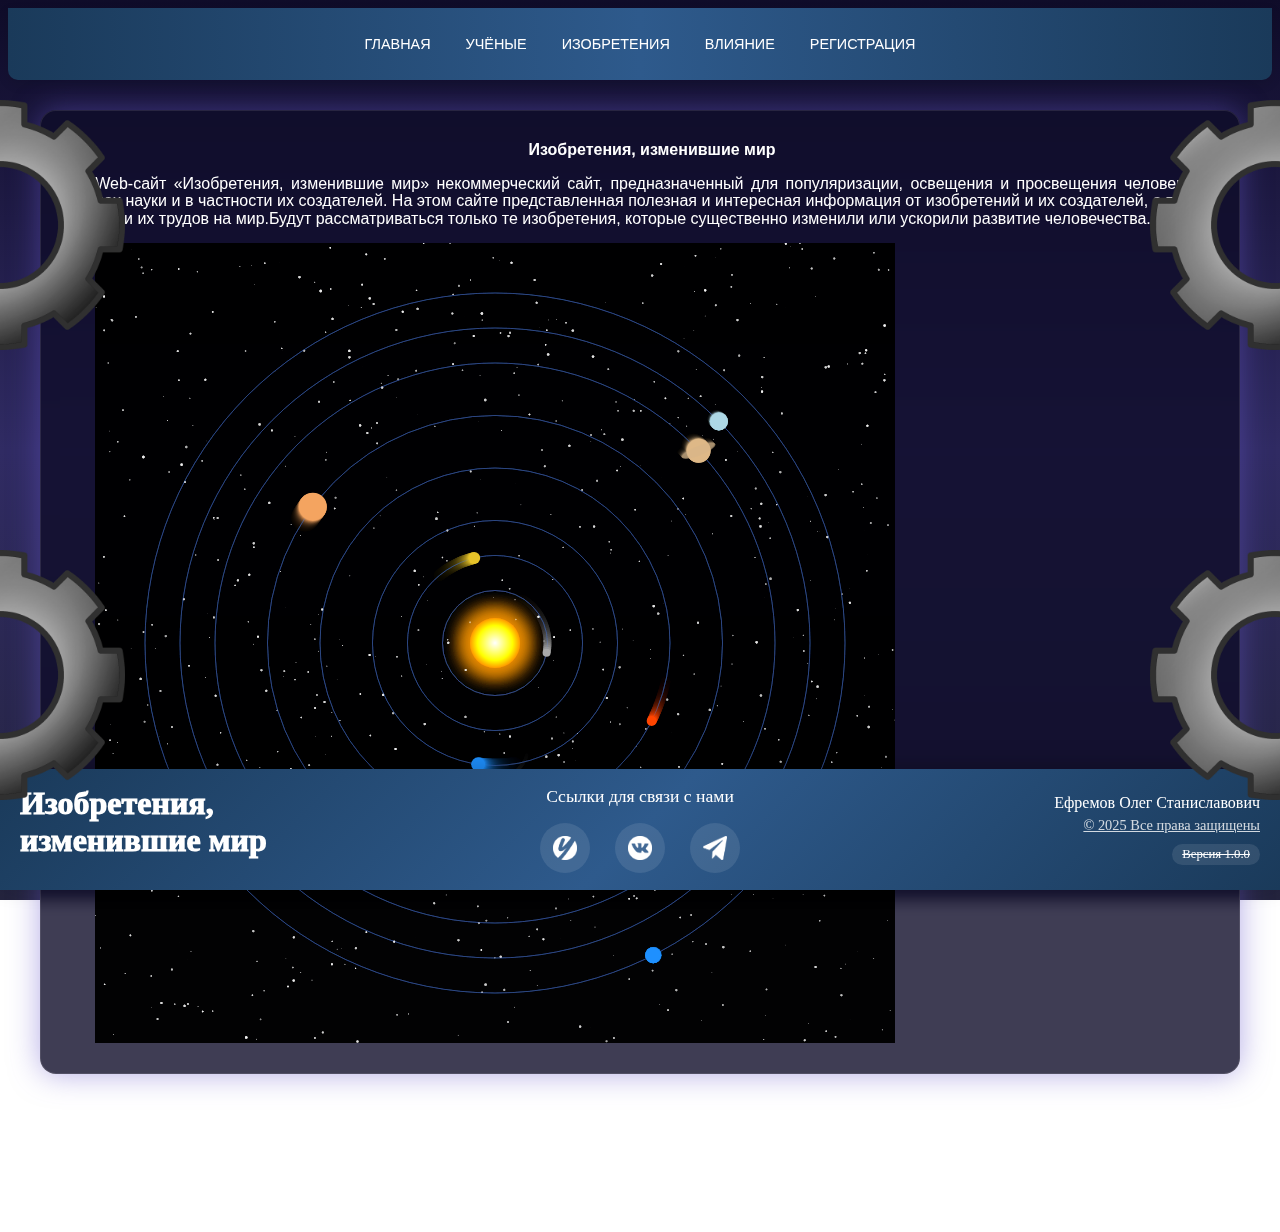
<file: index.html>
<html>
<head>
    <title>Изобретения, изменившие мир</title>
    <header id="styles-site"></header>
</head>
<body>
  <div id="scrollToTop" title="Наверх">↑</div>
  <div class="particles-container" id="particles-js"></div>
    <div class="page-text">
      <div class="card textA">
        <div>
          <div style="text-align: center;"><b>Изобретения, изменившие мир</b></div>
          <p style="text-align: justify;">Web-сайт «Изобретения, изменившие мир» некоммерческий сайт, предназначенный
            для популяризации, освещения и просвещения человека о трудах науки и в частности
            их создателей. На этом сайте представленная полезная и интересная информация от изобретений
            и их создателей, а также влиянии их трудов на мир.Будут рассматриваться только те
            изобретения, которые существенно изменили или ускорили развитие человечества.</p>
          </div>
          <div id="solar-system">
        <canvas id="canvas"></canvas>
    </div>
    </div>
    <script async src="js/styles.js"></script>
    <script src="js/footer_html.js"></script>
    <script src="js/navigation.js"></script>
    <script src="js/scroll.js"></script>
    <script src="js/gears.js"></script>
    <script src="js/sparks.js"></script>
    <script src="js/space-simulation.js"></script>
</body>
</html>
</file>
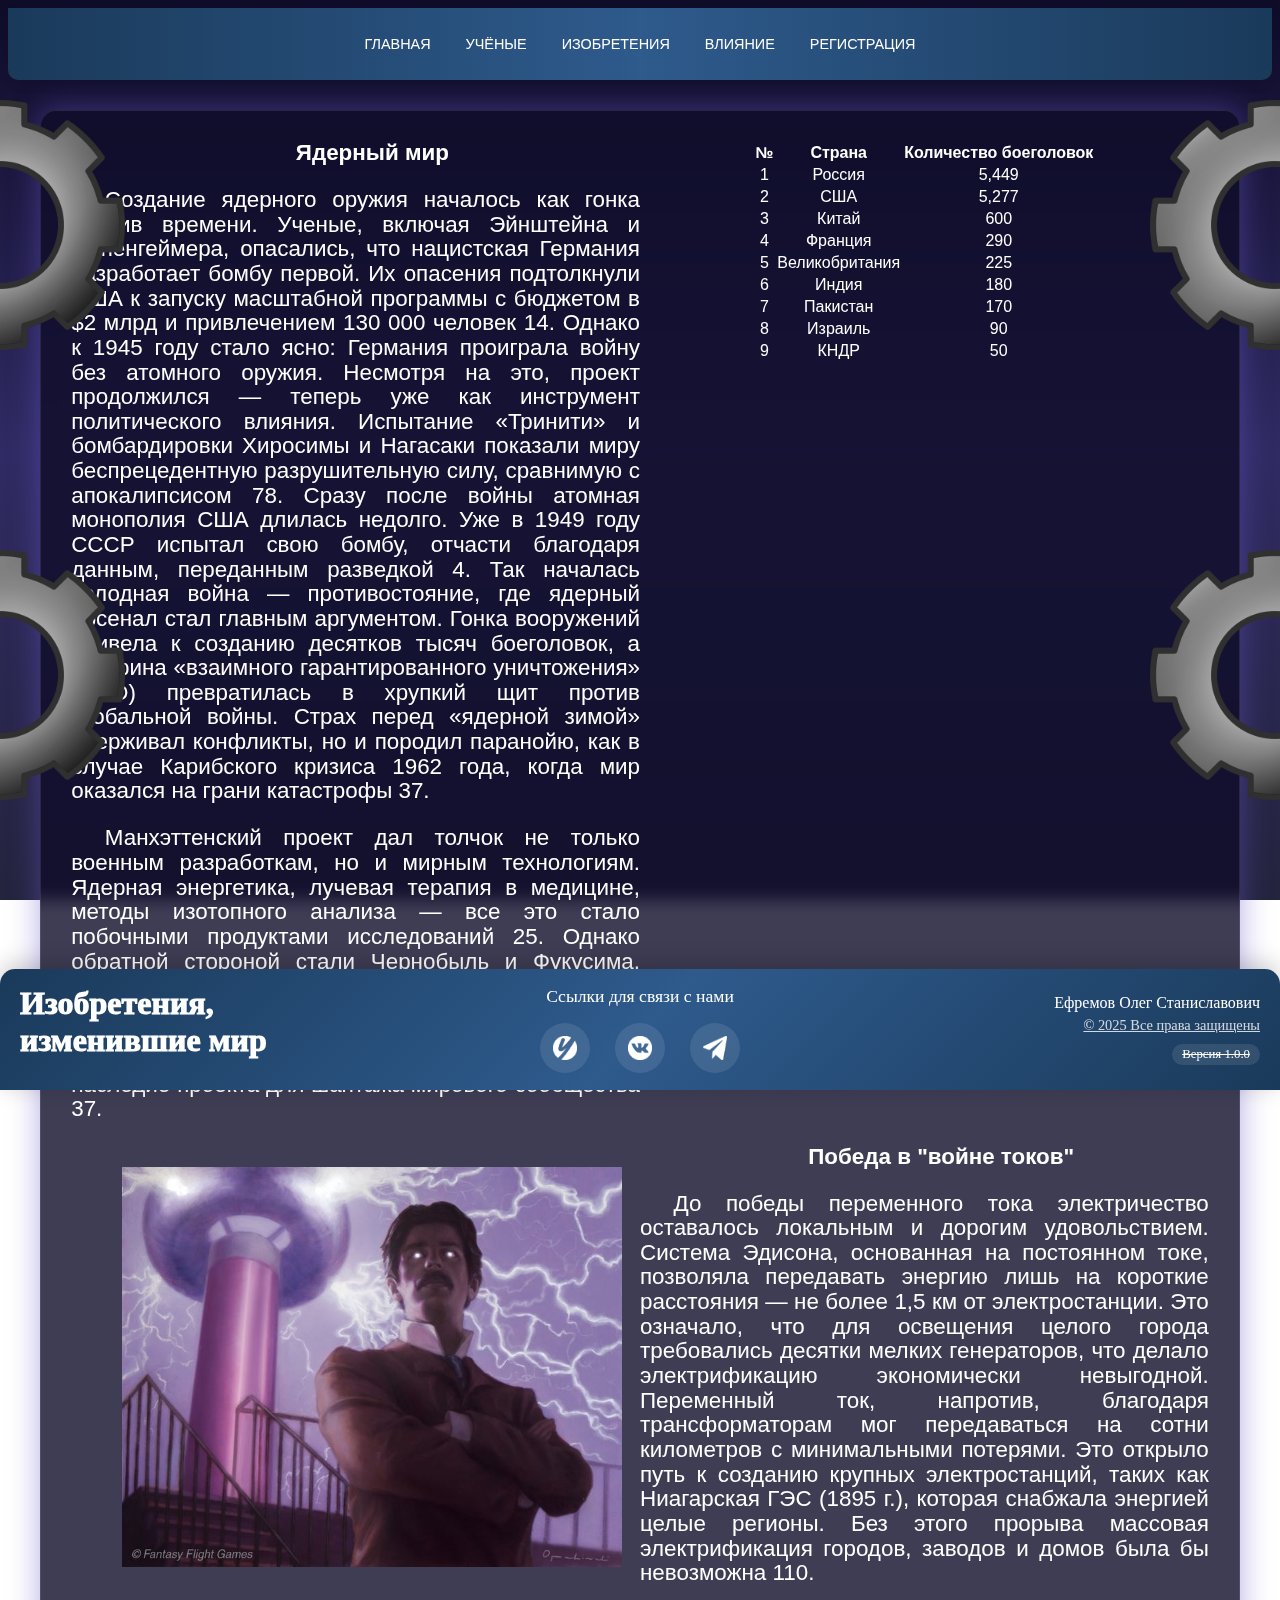
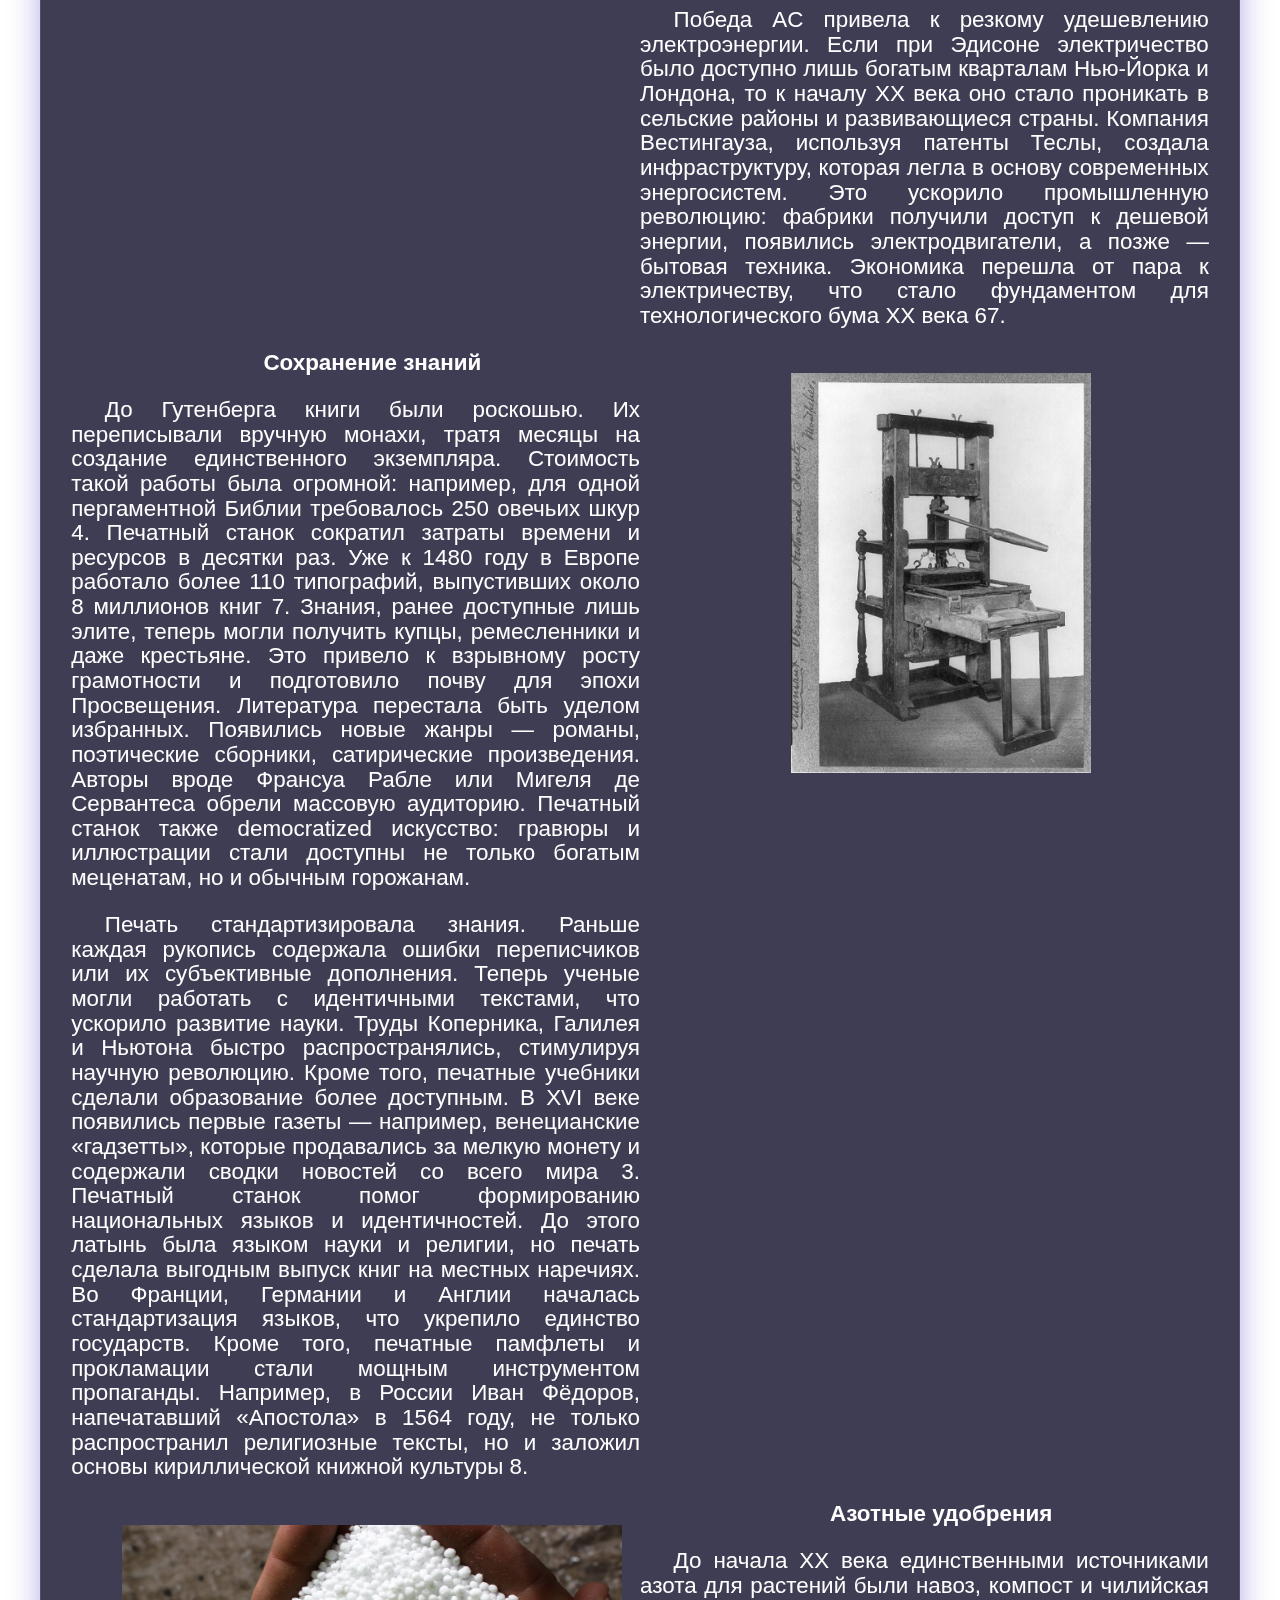
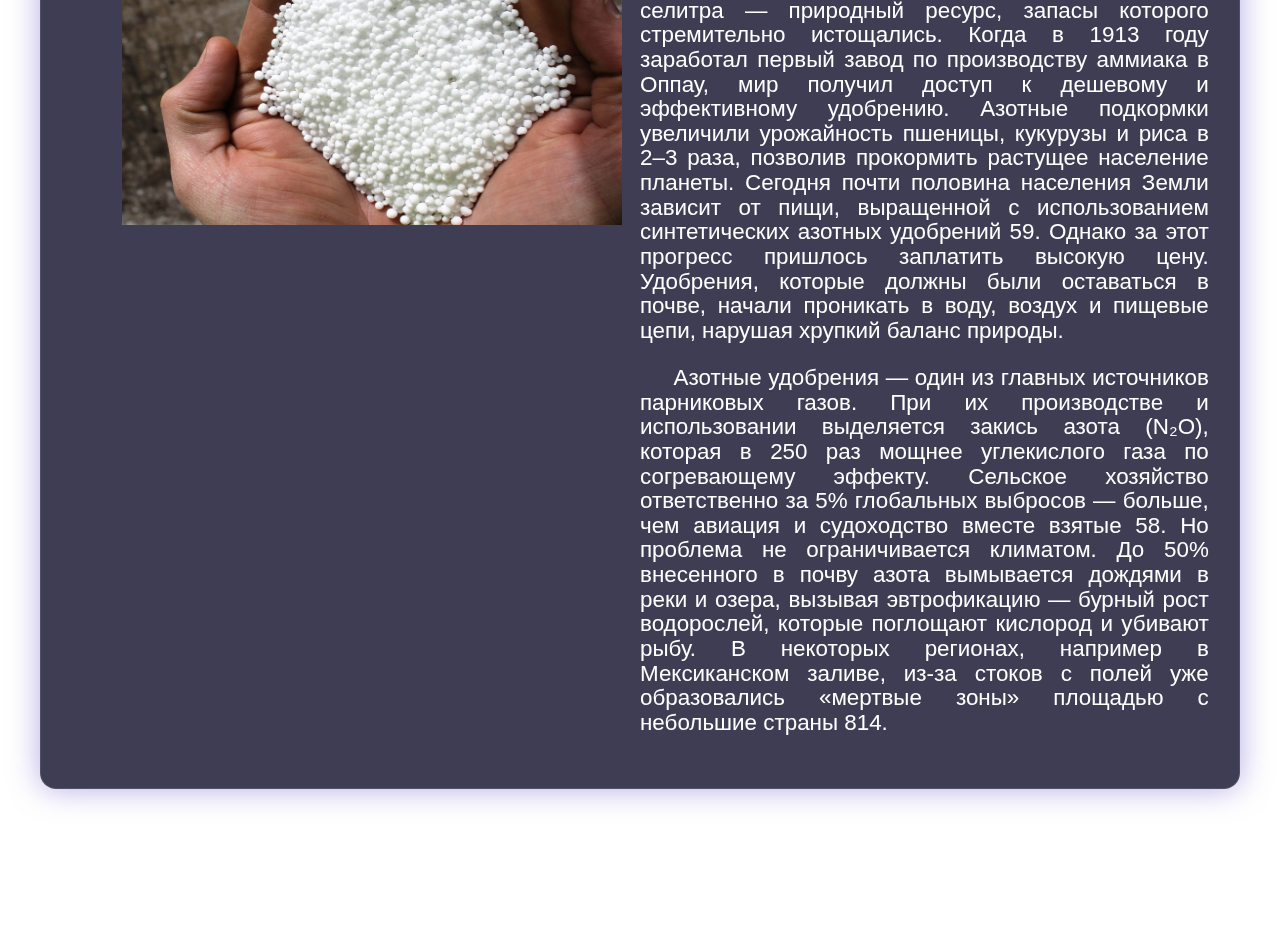
<file: impact.html>
<html>
    <head>
        <title>Влияние</title>
        <header id="styles-site"></header>
    </head>
    <body>
        <div class="particles-container" id="particles-js"></div>
        <div class="page-text">
            <div class="card">
                <div class="grid-2x4 textD">
                    <div>
                        <div style="text-align: center">
                            <a id="nuclear-world"><b>Ядерный мир</b></a>
                        </div>
                        <p align="justify">
                            Создание ядерного оружия началось как гонка против времени. Ученые, включая Эйнштейна и Оппенгеймера, опасались, что
                            нацистская Германия разработает бомбу первой. Их опасения подтолкнули США к запуску масштабной программы с бюджетом в $2 млрд и привлечением
                            130 000 человек 14. Однако к 1945 году стало ясно: Германия проиграла войну без атомного оружия. Несмотря на это, проект продолжился — теперь
                            уже как инструмент политического влияния. Испытание «Тринити» и бомбардировки Хиросимы и Нагасаки показали миру беспрецедентную разрушительную
                            силу, сравнимую с апокалипсисом 78. Сразу после войны атомная монополия США длилась недолго. Уже в 1949 году СССР испытал свою бомбу,
                            отчасти благодаря данным, переданным разведкой 4. Так началась холодная война — противостояние, где ядерный арсенал стал главным аргументом.
                            Гонка вооружений привела к созданию десятков тысяч боеголовок, а доктрина «взаимного гарантированного уничтожения» (MAD) превратилась в хрупкий
                            щит против глобальной войны. Страх перед «ядерной зимой» сдерживал конфликты, но и породил паранойю, как в случае Карибского кризиса 1962 года,
                            когда мир оказался на грани катастрофы 37.
                        </p>
                        <p align="justify">
                            Манхэттенский проект дал толчок не только военным разработкам, но и мирным технологиям. Ядерная энергетика, лучевая терапия в медицине,
                            методы изотопного анализа — все это стало побочными продуктами исследований 25. Однако обратной стороной стали Чернобыль и Фукусима, напомнившие о рисках радиации.
                            Кроме того, распространение ядерных технологий породило новые угрозы: от аварий до терроризма. Даже сегодня страны вроде Северной Кореи используют
                            наследие проекта для шантажа мирового сообщества 37.
                        </p>
                    </div>
                    <div>
                        <table align="center" style="color: white;">
                            <tr align="center">
                                <th>№</th>
                                <th>Страна</th>
                                <th>Количество боеголовок</th>
                            </tr>
                            <tr align="center">
                                <td>1</td>
                                <td>Россия</td>
                                <td>5,449</td>
                            </tr>
                            <tr align="center">
                                <td>2</td>
                                <td>США</td>
                                <td>5,277</td>
                            </tr>
                            <tr align="center">
                                <td>3</td>
                                <td>Китай</td>
                                <td>600</td>
                            </tr>
                            <tr align="center">
                                <td>4</td>
                                <td>Франция</td>
                                <td>290</td>
                            </tr>
                            <tr align="center">
                                <td>5</td>
                                <td>Великобритания</td>
                                <td>225</td>
                            </tr>
                            <tr align="center">
                                <td>6</td>
                                <td>Индия</td>
                                <td>180</td>
                            </tr>
                            <tr align="center">
                                <td>7</td>
                                <td>Пакистан</td>
                                <td>170</td>
                            </tr>
                            <tr align="center">
                                <td>8</td>
                                <td>Израиль</td>
                                <td>90</td>
                            </tr>
                            <tr align="center">
                                <td>9</td>
                                <td>КНДР</td>
                                <td>50</td>
                            </tr>
                        </table>
                    </div>
                    <div>
                        <p style="text-align: center;">
                            <img src="images/1.jpg" width="500" height="400" style="text-align: center;">
                        </p>
                    </div>
                    <div>
                        <div style="text-align: center;">
                            <a id="current-war"><b>Победа в "войне токов"</b></a>
                        </div>
                        <p align="justify">
                            До победы переменного тока электричество оставалось локальным и дорогим удовольствием. Система Эдисона, основанная на постоянном
                            токе, позволяла передавать энергию лишь на короткие расстояния — не более 1,5 км от электростанции. Это означало, что для освещения целого города
                            требовались десятки мелких генераторов, что делало электрификацию экономически невыгодной. Переменный ток, напротив, благодаря трансформаторам мог
                            передаваться на сотни километров с минимальными потерями. Это открыло путь к созданию крупных электростанций, таких как Ниагарская ГЭС (1895 г.), которая
                            снабжала энергией целые регионы. Без этого прорыва массовая электрификация городов, заводов и домов была бы невозможна 110.
                        </p>
                        <p align="justify">
                            Победа AC привела к резкому удешевлению электроэнергии. Если при Эдисоне электричество было доступно лишь богатым кварталам Нью-Йорка и
                            Лондона, то к началу XX века оно стало проникать в сельские районы и развивающиеся страны. Компания Вестингауза, используя патенты Теслы, создала
                            инфраструктуру, которая легла в основу современных энергосистем. Это ускорило промышленную революцию: фабрики получили доступ к дешевой энергии, появились
                            электродвигатели, а позже — бытовая техника. Экономика перешла от пара к электричеству, что стало фундаментом для технологического бума XX века 67.
                        </p>
                    </div>
                    <div>
                        <div style="text-align: center;">
                            <a id="knowledge-preservation"><b>Сохранение знаний</b></a>
                        </div>
                        <p align="justify">
                            До Гутенберга книги были роскошью. Их переписывали вручную монахи, тратя месяцы на создание единственного экземпляра. Стоимость такой
                            работы была огромной: например, для одной пергаментной Библии требовалось 250 овечьих шкур 4. Печатный станок сократил затраты времени и ресурсов в десятки
                            раз. Уже к 1480 году в Европе работало более 110 типографий, выпустивших около 8 миллионов книг 7. Знания, ранее доступные лишь элите, теперь могли получить
                            купцы, ремесленники и даже крестьяне. Это привело к взрывному росту грамотности и подготовило почву для эпохи Просвещения. Литература перестала быть уделом
                            избранных. Появились новые жанры — романы, поэтические сборники, сатирические произведения. Авторы вроде Франсуа Рабле или Мигеля де Сервантеса обрели массовую
                            аудиторию. Печатный станок также democratized искусство: гравюры и иллюстрации стали доступны не только богатым меценатам, но и обычным горожанам.
                        </p>
                        <p align="justify">
                            Печать стандартизировала знания. Раньше каждая рукопись содержала ошибки переписчиков или их субъективные дополнения. Теперь ученые могли
                            работать с идентичными текстами, что ускорило развитие науки. Труды Коперника, Галилея и Ньютона быстро распространялись, стимулируя научную революцию.
                            Кроме того, печатные учебники сделали образование более доступным. В XVI веке появились первые газеты — например, венецианские «гадзетты», которые продавались
                            за мелкую монету и содержали сводки новостей со всего мира 3. Печатный станок помог формированию национальных языков и идентичностей. До этого латынь была языком
                            науки и религии, но печать сделала выгодным выпуск книг на местных наречиях. Во Франции, Германии и Англии началась стандартизация языков, что укрепило единство
                            государств. Кроме того, печатные памфлеты и прокламации стали мощным инструментом пропаганды. Например, в России Иван Фёдоров, напечатавший «Апостола» в 1564 году,
                            не только распространил религиозные тексты, но и заложил основы кириллической книжной культуры 8.
                        </p>
                    </div>
                    <div>
                        <p style="text-align: center;">
                            <img src="images/2.jpg" width="300" height="400" style="text-align: center;">
                        </p>
                    </div>
                    <div>
                        <p style="text-align: center;">
                            <img src="images/3.jpg" width="500" height="300" style="text-align: center;">
                        </p>
                    </div>
                    <div>
                        <div style="text-align: center;">
                            <a id="fertilizers"><b>Азотные удобрения</b></a>
                        </div>
                        <p align="justify">
                            До начала XX века единственными источниками азота для растений были навоз, компост и чилийская селитра — природный ресурс, запасы которого
                            стремительно истощались. Когда в 1913 году заработал первый завод по производству аммиака в Оппау, мир получил доступ к дешевому и эффективному удобрению. Азотные
                            подкормки увеличили урожайность пшеницы, кукурузы и риса в 2–3 раза, позволив прокормить растущее население планеты. Сегодня почти половина населения Земли зависит
                            от пищи, выращенной с использованием синтетических азотных удобрений 59. Однако за этот прогресс пришлось заплатить высокую цену. Удобрения, которые должны были
                            оставаться в почве, начали проникать в воду, воздух и пищевые цепи, нарушая хрупкий баланс природы.
                        </p>
                        <p align="justify">
                            Азотные удобрения — один из главных источников парниковых газов. При их производстве и использовании выделяется закись азота (N₂O), которая в 250
                            раз мощнее углекислого газа по согревающему эффекту. Сельское хозяйство ответственно за 5% глобальных выбросов — больше, чем авиация и судоходство вместе взятые 58.
                            Но проблема не ограничивается климатом. До 50% внесенного в почву азота вымывается дождями в реки и озера, вызывая эвтрофикацию — бурный рост водорослей, которые поглощают
                            кислород и убивают рыбу. В некоторых регионах, например в Мексиканском заливе, из-за стоков с полей уже образовались «мертвые зоны» площадью с небольшие страны 814.
                        </p>
                    </div>
                </div>
            </div>
        </div>
        <div id="scrollToTop" title="Наверх">↑</div>
        <script async src="js/styles.js"></script>
        <script src="js/footer_html.js"></script>
        <script src="js/navigation.js"></script>
        <script src="js/scroll.js"></script>
        <script src="js/gears.js"></script>
        <script src="js/sparks.js"></script>
        <script src="js/space-simulation.js"></script>
    </body>
</html>
</file>
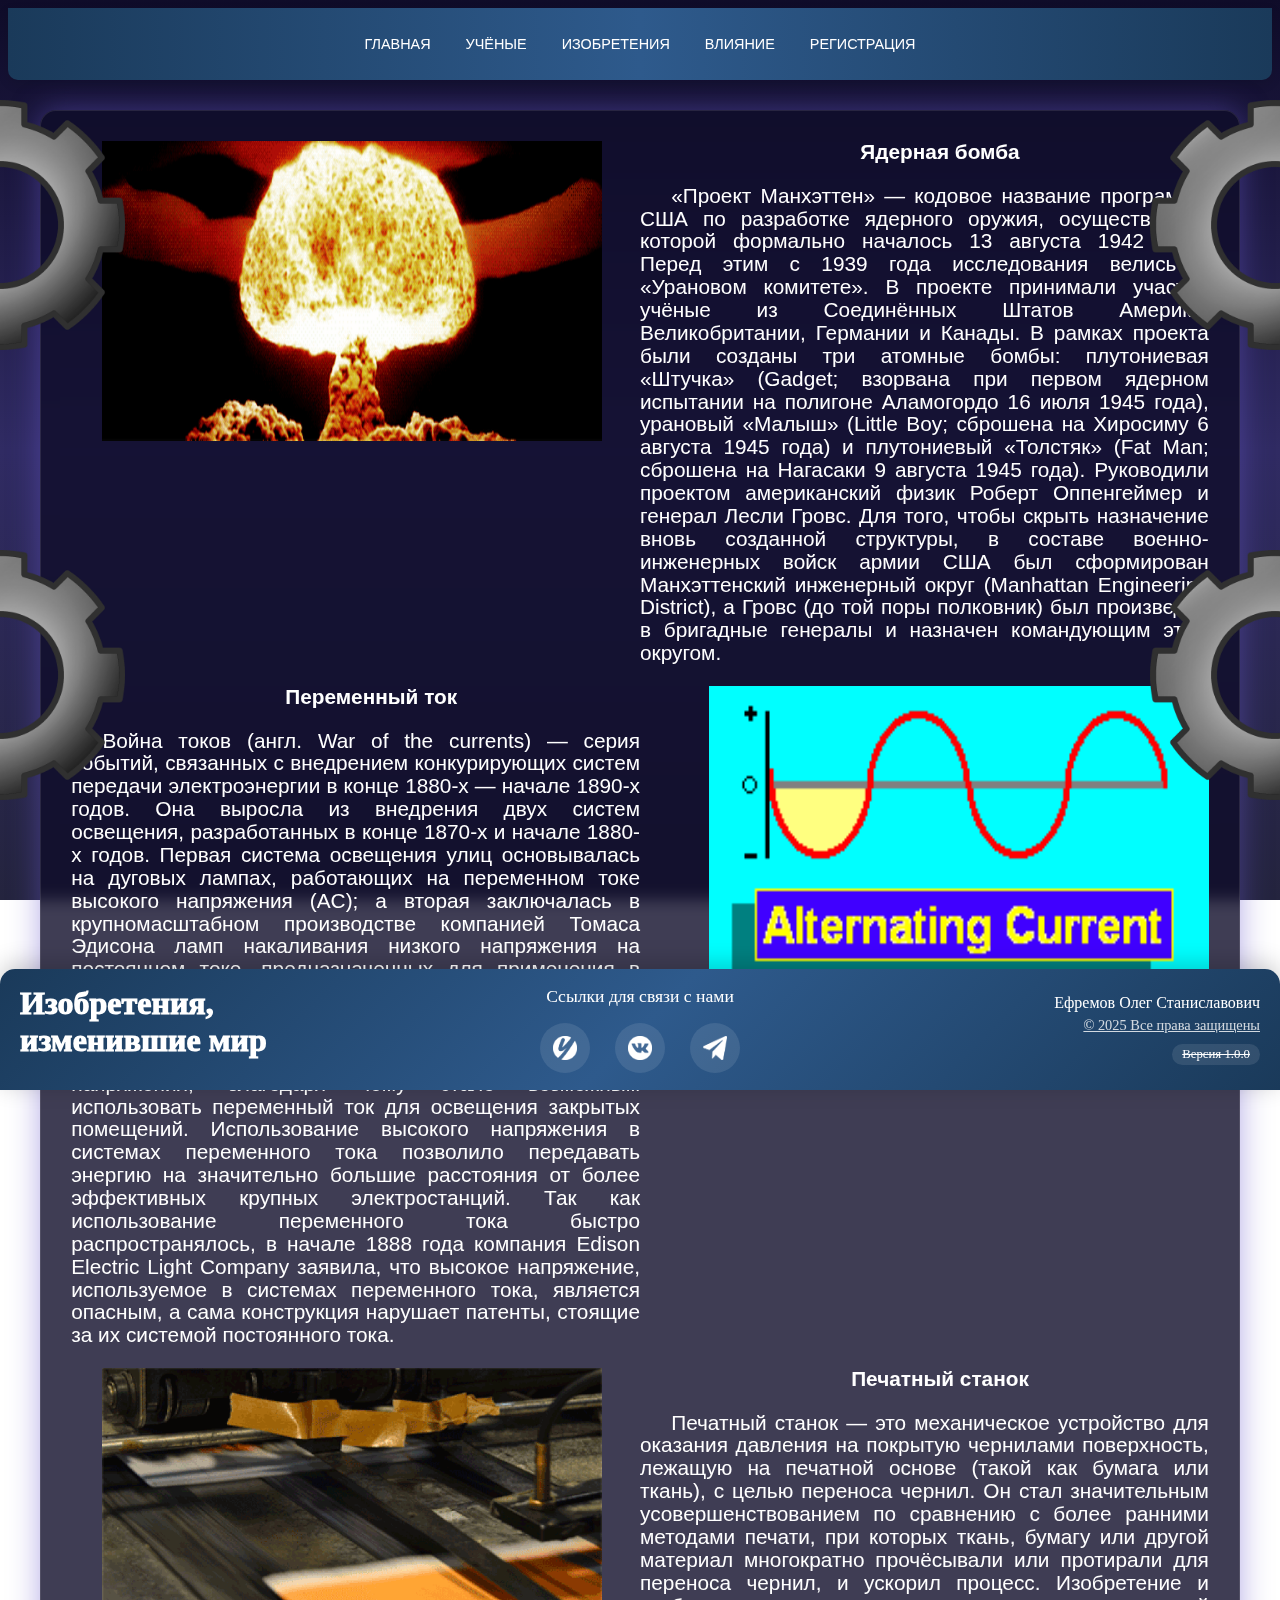
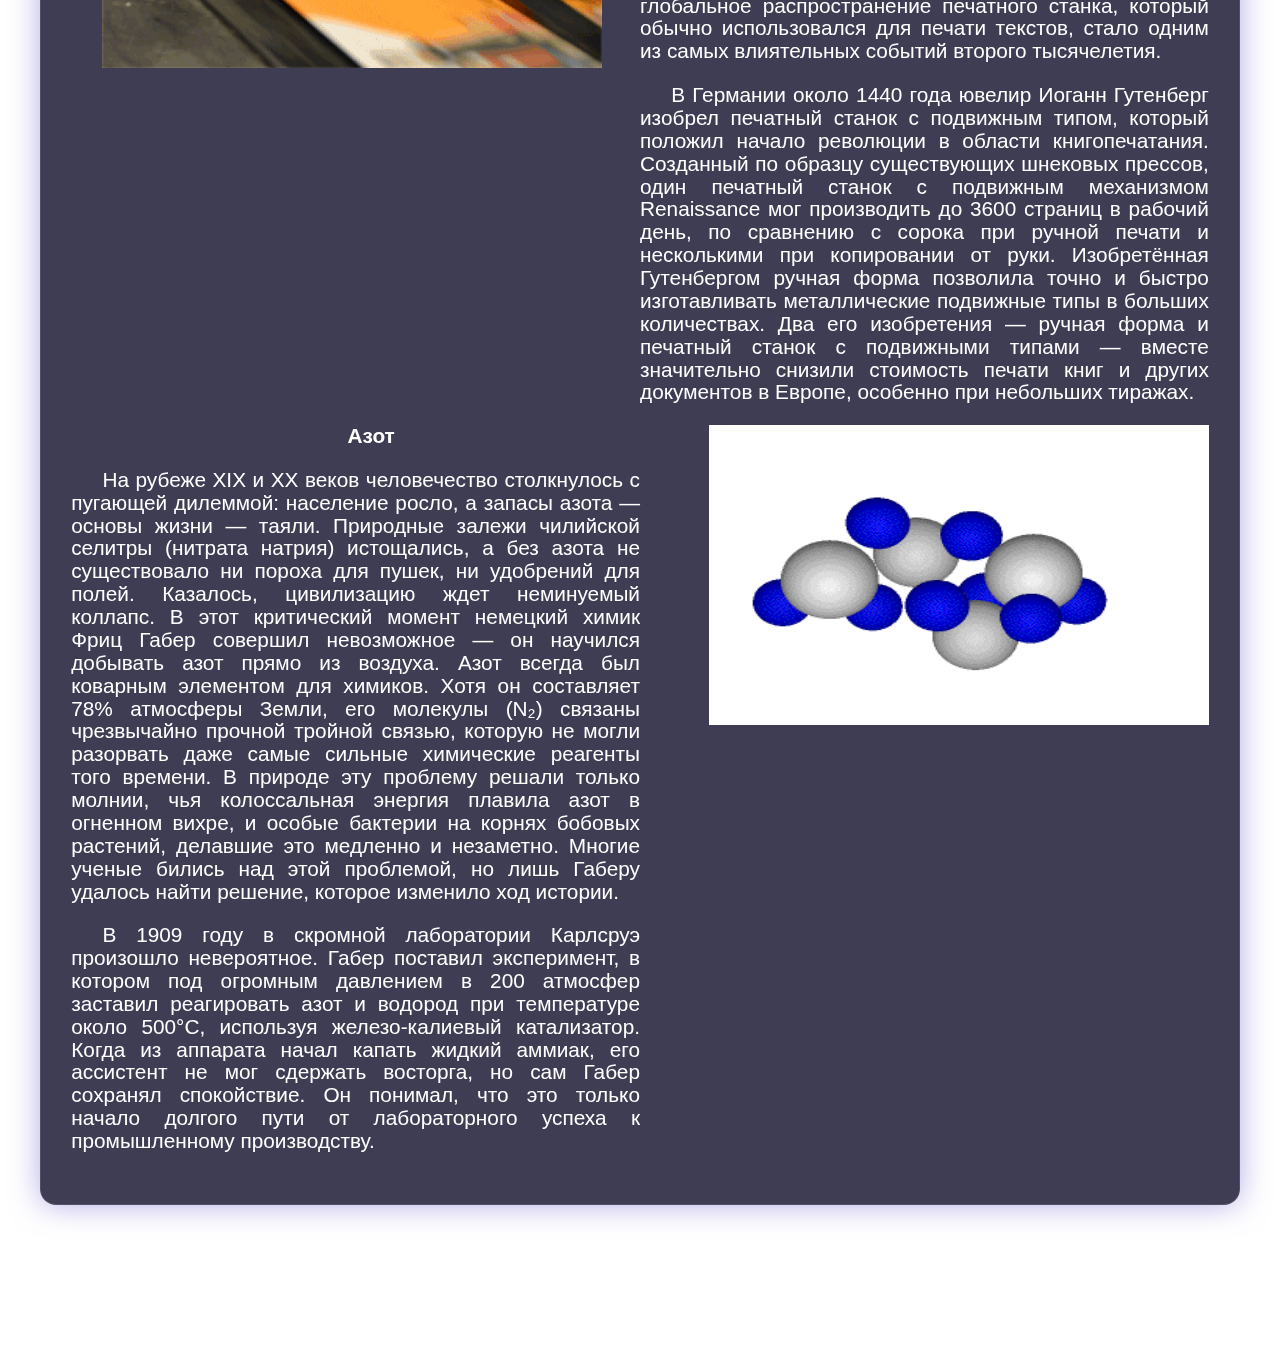
<file: inventions.html>
<html>
    <head>
        <title>Изобретения</title>
        <header id="styles-site"></header>
    </head>
    <body>
        <div class="particles-container" id="particles-js"></div>
        <div class="page-text">
            <div class="card">
                <div class="grid-2x4 textC">
                        <div style="text-align: left;">
                            <img src="images/nuclearbomb.gif" width="500" height="300" style="text-align: center;">
                        </div>
                        <div>
                            <div style="text-align: center;">
                                <a id="nuclear-bomb"><b>Ядерная бомба</b></a>
                            </div>
                            <p align="justify">
                                «Проект Манхэттен» — кодовое название программы США по разработке ядерного оружия, осуществление которой формально началось
                                13 августа 1942 года. Перед этим с 1939 года исследования велись в «Урановом комитете».
                                В проекте принимали участие учёные из Соединённых Штатов Америки, Великобритании, Германии и Канады. В рамках проекта были созданы три
                                атомные бомбы: плутониевая «Штучка» (Gadget; взорвана при первом ядерном испытании на полигоне Аламогордо 16 июля 1945 года), урановый «Малыш»
                                (Little Boy; сброшена на Хиросиму 6 августа 1945 года) и плутониевый «Толстяк» (Fat Man; сброшена на Нагасаки 9 августа 1945 года).
                                Руководили проектом американский физик Роберт Оппенгеймер и генерал Лесли Гровс. Для того, чтобы скрыть назначение вновь созданной структуры,
                                в составе военно-инженерных войск армии США был сформирован Манхэттенский инженерный округ (Manhattan Engineering District), а Гровс (до той
                                поры полковник) был произведён в бригадные генералы и назначен командующим этим округом.
                            </p>
                        </div>
                        <div>
                            <div style="text-align: center;">
                                <a id="ac-current"><b>Переменный ток</b></a>
                            </div>
                            <p align="justify">
                                Война токов (англ. War of the currents) — серия событий, связанных с внедрением конкурирующих систем передачи электроэнергии
                                в конце 1880-х — начале 1890-х годов. Она выросла из внедрения двух систем освещения, разработанных в конце 1870-х и начале 1880-х годов. Первая
                                система освещения улиц основывалась на дуговых лампах, работающих на переменном токе высокого напряжения (AC); а вторая заключалась в
                                крупномасштабном производстве компанией Томаса Эдисона ламп накаливания низкого напряжения на постоянном токе, предназначенных для применения в
                                закрытых помещениях. В 1886 году система Эдисона столкнулась с новым конкурентом: системой переменного тока, разработанной компанией Джорджа Вестингауза,
                                которая использовала трансформаторы для понижения напряжения, благодаря чему стало возможным использовать переменный ток для освещения закрытых
                                помещений. Использование высокого напряжения в системах переменного тока позволило передавать энергию на значительно большие расстояния от более
                                эффективных крупных электростанций. Так как использование переменного тока быстро распространялось, в начале 1888 года компания Edison Electric Light
                                Company заявила, что высокое напряжение, используемое в системах переменного тока, является опасным, а сама конструкция нарушает патенты, стоящие
                                за их системой постоянного тока.
                            </p>
                            <p align="justify"></p>
                        </div>
                        <div style="text-align: right;">
                            <img src="images/ac.gif" width="500" height="300" style="text-align: center;">
                        </div>
                        <div style="text-align: left;">
                            <img src="images/machine.gif" width="500" height="300" style="text-align: center;">
                        </div>
                        <div>
                            <div style="text-align: center;">
                                <a id="printing-press"><b>Печатный станок</b></a>
                            </div>
                            <p align="justify">
                                Печатный станок — это механическое устройство для оказания давления на покрытую чернилами поверхность, лежащую на печатной основе
                                (такой как бумага или ткань), с целью переноса чернил. Он стал значительным усовершенствованием по сравнению с более ранними методами печати, при которых
                                ткань, бумагу или другой материал многократно прочёсывали или протирали для переноса чернил, и ускорил процесс. Изобретение и глобальное распространение
                                печатного станка, который обычно использовался для печати текстов, стало одним из самых влиятельных событий второго тысячелетия.
                            </p>
                            <p align="justify">
                                В Германии около 1440 года ювелир Иоганн Гутенберг изобрел печатный станок с подвижным типом, который положил начало революции в области
                                книгопечатания. Созданный по образцу существующих шнековых прессов, один печатный станок с подвижным механизмом Renaissance мог производить до 3600
                                страниц в рабочий день, по сравнению с сорока при ручной печати и несколькими при копировании от руки. Изобретённая Гутенбергом ручная форма позволила
                                точно и быстро изготавливать металлические подвижные типы в больших количествах. Два его изобретения — ручная форма и печатный станок с подвижными типами —
                                вместе значительно снизили стоимость печати книг и других документов в Европе, особенно при небольших тиражах.
                            </p>
                        </div>
                        <div>
                            <div style="text-align: center;">
                                <a id="nitrogen"><b>Азот</b></a>
                            </div>
                            <p align="justify">
                                На рубеже XIX и XX веков человечество столкнулось с пугающей дилеммой: население росло, а запасы азота — основы жизни — таяли. Природные
                                залежи чилийской селитры (нитрата натрия) истощались, а без азота не существовало ни пороха для пушек, ни удобрений для полей. Казалось, цивилизацию ждет
                                неминуемый коллапс. В этот критический момент немецкий химик Фриц Габер совершил невозможное — он научился добывать азот прямо из воздуха. Азот всегда был
                                коварным элементом для химиков. Хотя он составляет 78% атмосферы Земли, его молекулы (N₂) связаны чрезвычайно прочной тройной связью, которую не могли
                                разорвать даже самые сильные химические реагенты того времени. В природе эту проблему решали только молнии, чья колоссальная энергия плавила азот в
                                огненном вихре, и особые бактерии на корнях бобовых растений, делавшие это медленно и незаметно. Многие ученые бились над этой проблемой, но лишь
                                Габеру удалось найти решение, которое изменило ход истории.
                            </p>
                            <p align="justify">
                                В 1909 году в скромной лаборатории Карлсруэ произошло невероятное. Габер поставил эксперимент, в котором под огромным давлением в 200
                                атмосфер заставил реагировать азот и водород при температуре около 500°C, используя железо-калиевый катализатор. Когда из аппарата начал капать жидкий
                                аммиак, его ассистент не мог сдержать восторга, но сам Габер сохранял спокойствие. Он понимал, что это только начало долгого пути от лабораторного успеха
                                к промышленному производству.
                            </p>
                        </div>
                        <div style="text-align: right;">
                            <img src="images/n.gif" width="500" height="300" style="text-align: center;">
                        </div>
                </div>
            </div>
        </div>
        <div id="scrollToTop" title="Наверх">↑</div>
        <script async src="js/styles.js"></script>
        <script src="js/footer_html.js"></script>
        <script src="js/navigation.js"></script>
        <script src="js/scroll.js"></script>
        <script src="js/gears.js"></script>
        <script src="js/sparks.js"></script>
        <script src="js/space-simulation.js"></script>
    </body>
</html>
</file>
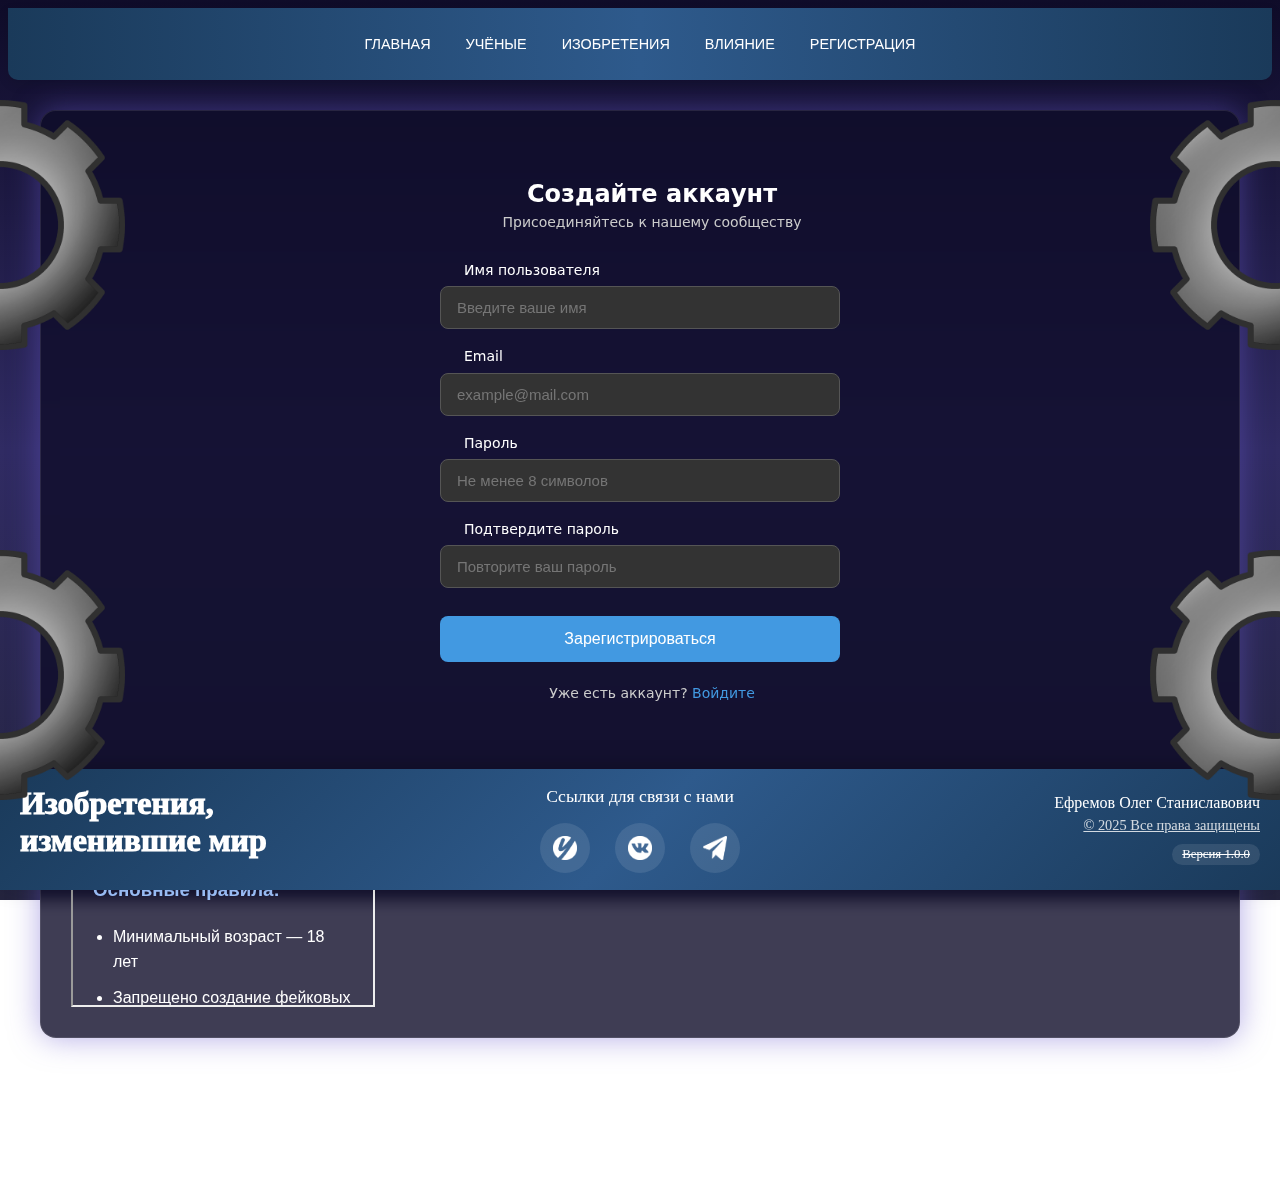
<file: registration.html>
<html>
<head>
    <title>Регистрация</title>
    <header id="styles-site"></header>
</head>
<body>
  <div class="particles-container" id="particles-js"></div>
    <div class="page-text">
      <div class="card textE">
        <div class="registration-container">
            <div class="registration-module">
                <div class="registration-card">
                    <div class="registration-header">
                        <h1 class="registration-header__title">Создайте аккаунт</h1>
                        <p class="registration-header__subtitle">Присоединяйтесь к нашему сообществу</p>
                    </div>
                    <form class="registration-form" id="registrationForm">
                        <div class="registration-form__group">
                            <label for="username" class="registration-form__label">Имя пользователя</label>
                            <input type="text" id="username" class="registration-form__input" placeholder="Введите ваше имя" required>
                            <div class="registration-form__error-message">Пожалуйста, введите имя пользователя</div>
                        </div>
                        <div class="registration-form__group">
                            <label for="email" class="registration-form__label">Email</label>
                            <input type="email" id="email" class="registration-form__input" placeholder="example@mail.com" required>
                            <div class="registration-form__error-message">Пожалуйста, введите корректный email</div>
                        </div>
                        <div class="registration-form__group">
                            <label for="password" class="registration-form__label">Пароль</label>
                            <input type="password" id="password" class="registration-form__input" placeholder="Не менее 8 символов" required>
                            <div class="registration-form__error-message">Пароль должен содержать минимум 8 символов</div>
                        </div>
                        <div class="registration-form__group">
                            <label for="confirmPassword" class="registration-form__label">Подтвердите пароль</label>
                            <input type="password" id="confirmPassword" class="registration-form__input" placeholder="Повторите ваш пароль" required>
                            <div class="registration-form__error-message">Пароли не совпадают</div>
                        </div>
                        <button type="submit" class="registration-form__submit">Зарегистрироваться</button>
                    </form>
                    <div class="registration-footer">
                        Уже есть аккаунт? <a href="#" class="registration-footer__link">Войдите</a>
                    </div>
                </div>
            </div>
            <div class="terms-frame">
                <div class="terms-header">
                    <h1 class="terms-header__title">Условия использования</h1>
                    <p class="terms-header__subtitle">Пожалуйста, ознакомьтесь перед регистрацией</p>
                </div>
                <iframe srcdoc='
                    <!DOCTYPE html>
                    <html>
                    <head>
                        <style>
                            body {
                                font-family: "Segoe UI", sans-serif;
                                background: transparent;
                                color: #ffffff;
                                padding: 20px;
                                margin: 0;
                                line-height: 1.6;
                            }
                            h3 {
                                color: #a0c4ff;
                                margin-top: 0;
                            }
                            ul {
                                padding-left: 20px;
                            }
                            li {
                                margin-bottom: 10px;
                                animation: fadeIn 0.6s ease-out;
                            }
                            @keyframes fadeIn {
                                from { opacity: 0; transform: translateY(5px); }
                                to { opacity: 1; transform: translateY(0); }
                            }
                        </style>
                    </head>
                    <body>
                        <h3>Основные правила:</h3>
                        <ul>
                            <li>Минимальный возраст — 18 лет</li>
                            <li>Запрещено создание фейковых аккаунтов</li>
                            <li>Ваши данные защищены шифрованием</li>
                            <li>Мы не передаем email третьим лицам</li>
                            <li>Вы можете удалить аккаунт в любое время</li>
                            <li>Спам и оскорбления запрещены</li>
                            <li>При нарушении правил аккаунт блокируется</li>
                        </ul>
                    </body>
                    </html>
                ' title="Условия регистрации"></iframe>
            </div>
        </div>
      </div>
      </div>
    <div id="scrollToTop" title="Наверх">↑</div>
    <script async src="js/styles.js"></script>
    <script src="js/footer_html.js"></script>
    <script src="js/navigation.js"></script>
    <script src="js/scroll.js"></script>
    <script src="js/gears.js"></script>
    <script src="js/sparks.js"></script>
    <script src="js/space-simulation.js"></script>
</body>
</html>
</file>
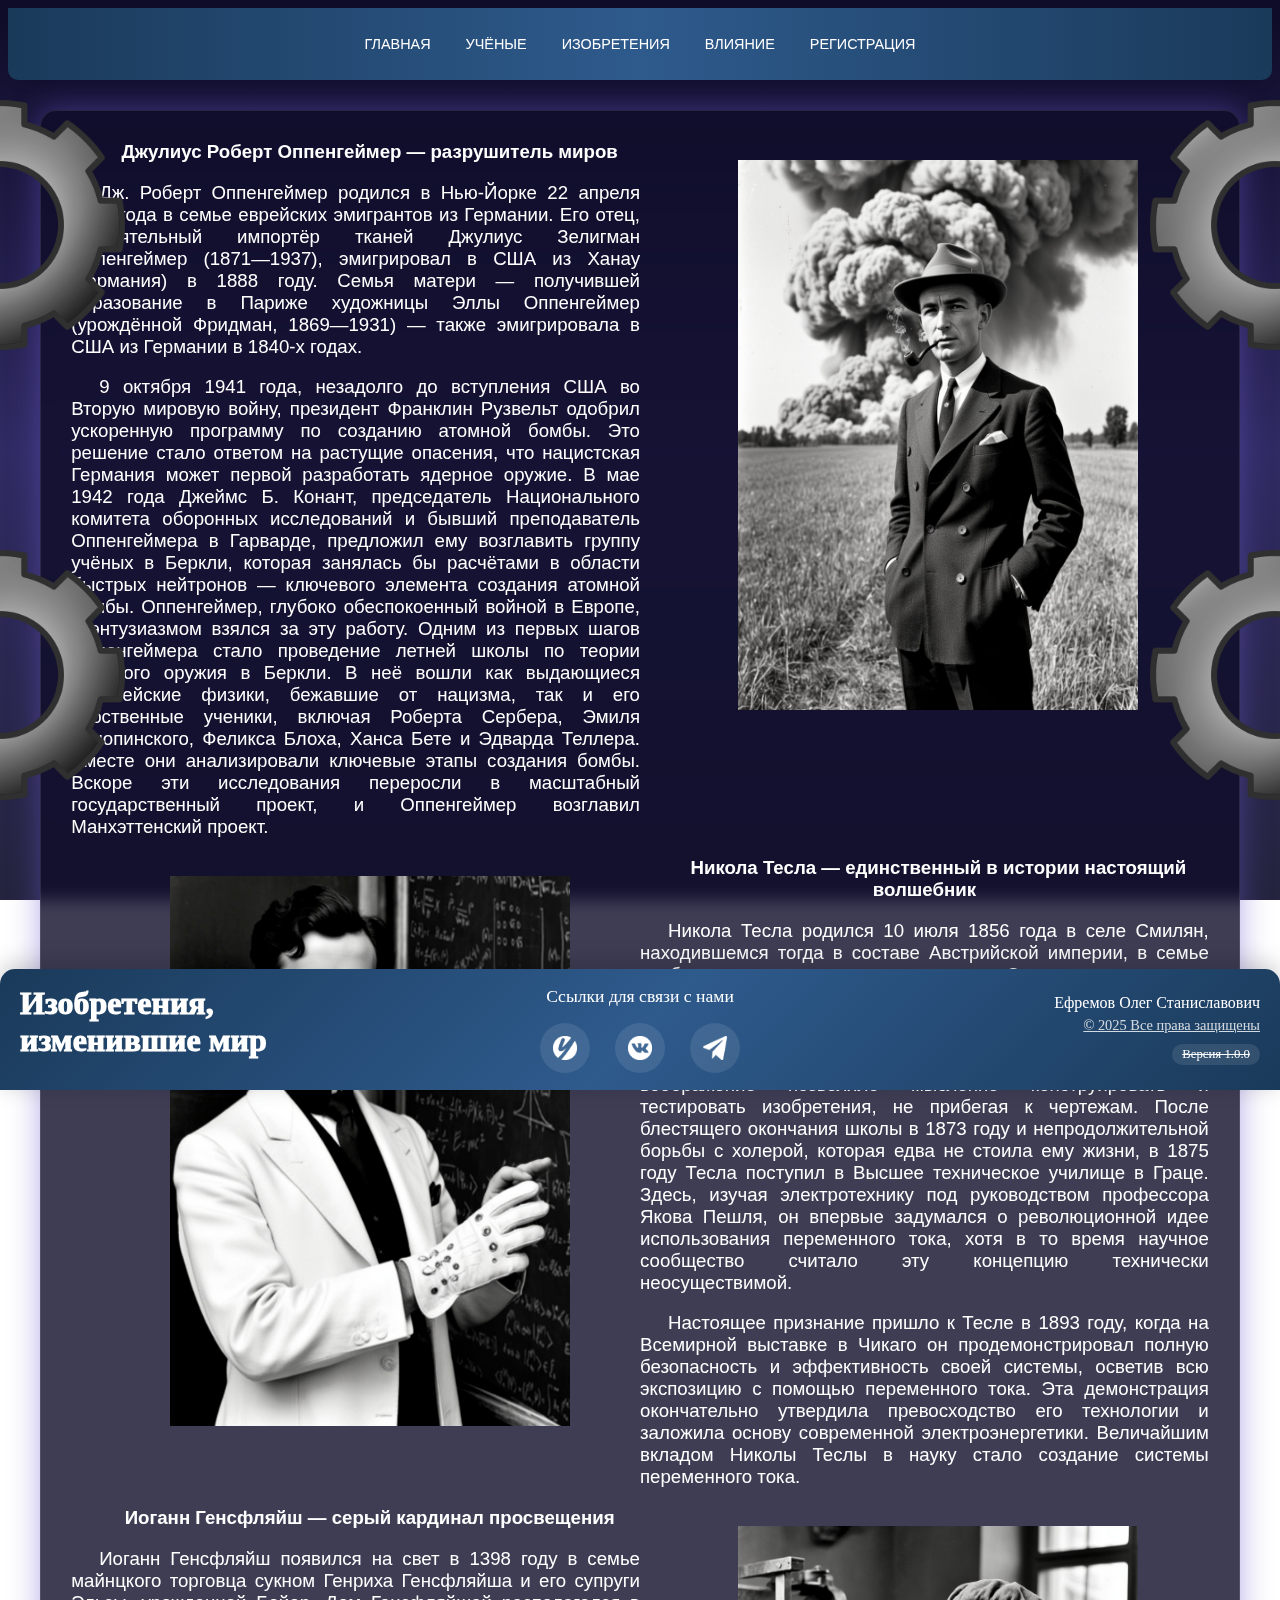
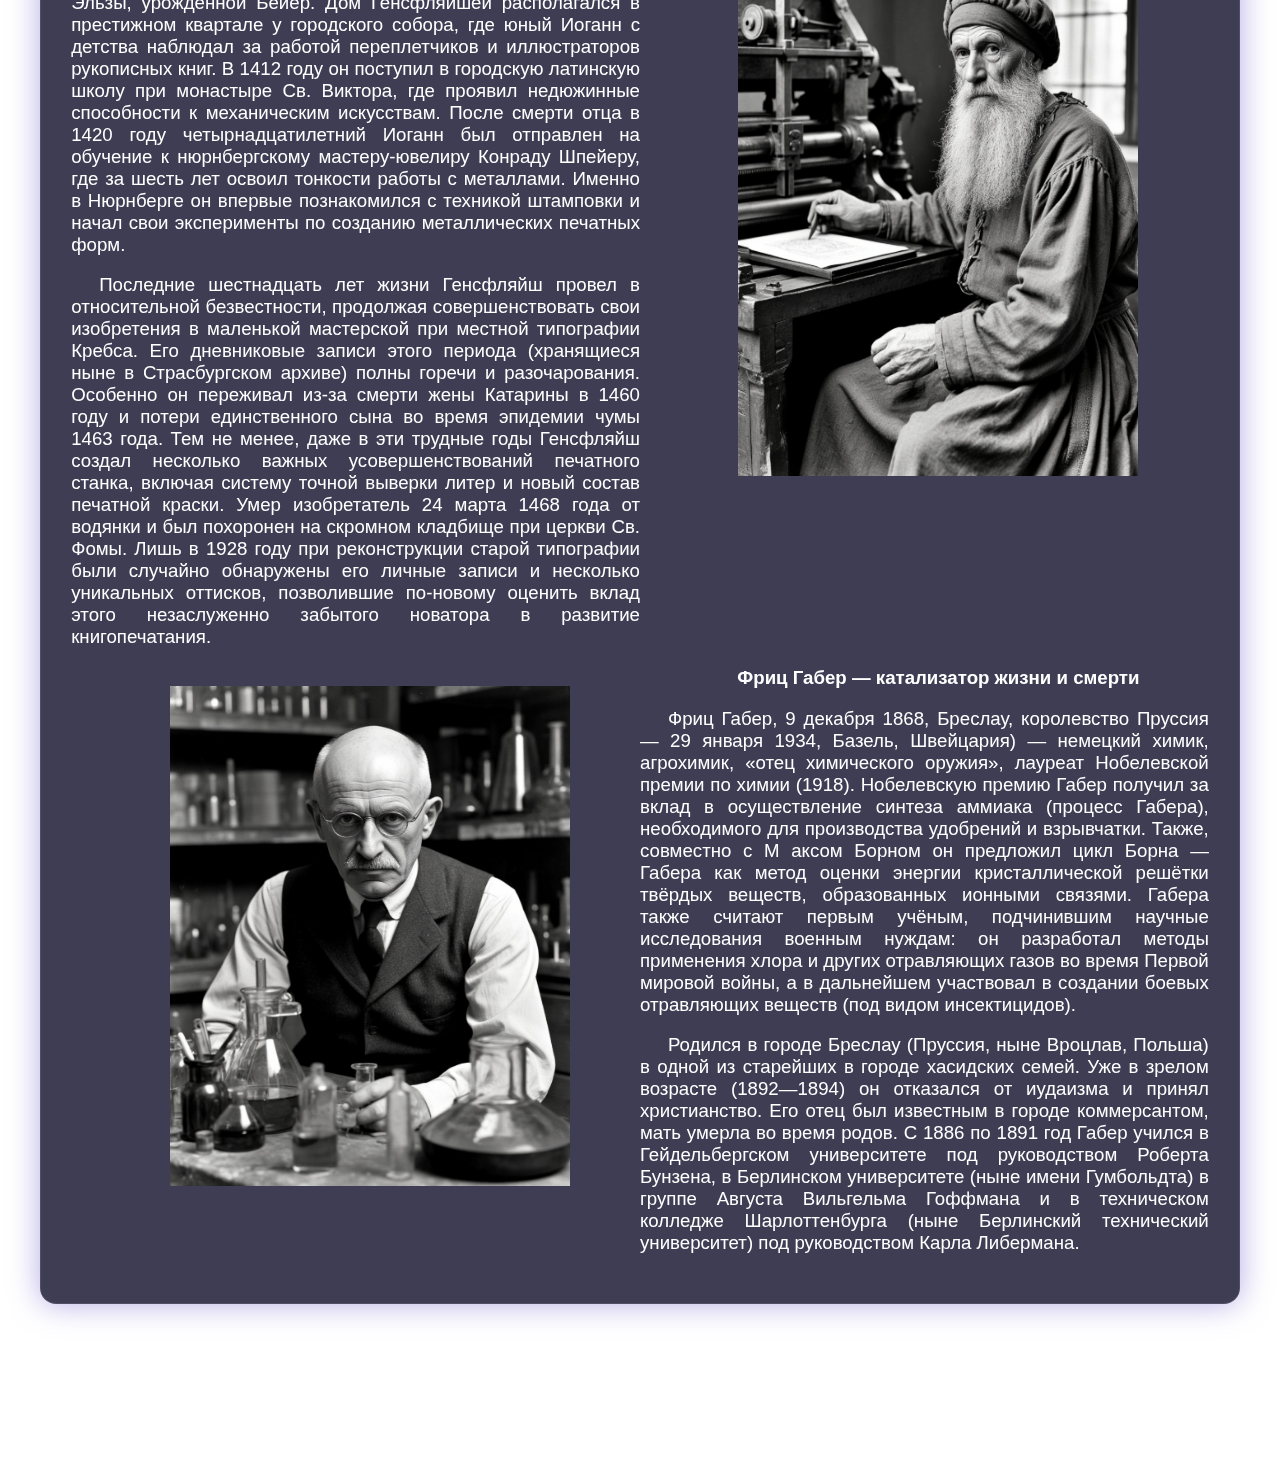
<file: scientists.html>
<html>
<head>
    <title>Учённые</title>
    <header id="styles-site"></header>
</head>
<body>
  <div id="scrollToTop" title="Наверх">↑</div>
  <div class="particles-container" id="particles-js"></div>
    <div class="page-text">
      <div class="card">
      <div class="grid-2x4 textB">
        <div>
          <div style="text-align: center;"><b><a id="oppenheimer">Джулиус Роберт Оппенгеймер — разрушитель миров</a></b></div>
          <p align="justify">Дж. Роберт Оппенгеймер родился в Нью-Йорке 22 апреля 1904 года в семье еврейских эмигрантов из Германии.
            Его отец, состоятельный импортёр тканей Джулиус Зелигман Оппенгеймер (1871—1937), эмигрировал в США из Ханау
            (Германия) в 1888 году. Семья матери — получившей образование в Париже художницы Эллы Оппенгеймер (урождённой
            Фридман, 1869—1931) — также эмигрировала в США из Германии в 1840-х годах.</p>
          <p align="justify">9 октября 1941 года, незадолго до вступления США во Вторую мировую войну, президент Франклин Рузвельт одобрил ускоренную
             программу по созданию атомной бомбы. Это решение стало ответом на растущие опасения, что нацистская Германия может первой
             разработать ядерное оружие. В мае 1942 года Джеймс Б. Конант, председатель Национального комитета оборонных исследований
             и бывший преподаватель Оппенгеймера в Гарварде, предложил ему возглавить группу учёных в Беркли, которая занялась бы
             расчётами в области быстрых нейтронов — ключевого элемента создания атомной бомбы. Оппенгеймер, глубоко обеспокоенный
             войной в Европе, с энтузиазмом взялся за эту работу. Одним из первых шагов  Оппенгеймера стало проведение летней школы
             по теории ядерного оружия в Беркли. В неё вошли как выдающиеся европейские физики, бежавшие от нацизма, так и его
             собственные ученики, включая Роберта Сербера, Эмиля Конопинского, Феликса Блоха, Ханса Бете и Эдварда Теллера.
             Вместе они анализировали ключевые этапы создания бомбы. Вскоре эти исследования переросли в масштабный государственный
             проект, и Оппенгеймер возглавил Манхэттенский проект.</p>
        </div>
        <div><p style="text-align: center;"><img src="images/robert.jpg" width="400" height="550" style="text-align: center;"></p></div>
        <div><p style="text-align: center;"><img src="images/nicola.png" width="400" height="550" style="text-align: center;"></p></div>
        <div>
          <div style="text-align: center;"><b><a id="tesla">Никола Тесла — единственный в истории настоящий волшебник</a></b></div>
          <p align="justify">Никола Тесла родился 10 июля 1856 года в селе Смилян, находившемся тогда в составе Австрийской империи, в семье сербского
             православного священника. С самого детства он демонстрировал феноменальные интеллектуальные способности — обладал фотографической
             памятью, знал восемь языков и мог производить в уме сложнейшие математические вычисления. Его уникальное пространственное
             воображение позволяло мысленно конструировать и тестировать изобретения, не прибегая к чертежам. После блестящего окончания школы
             в 1873 году и непродолжительной борьбы с холерой, которая едва не стоила ему жизни, в 1875 году Тесла поступил в Высшее техническое
             училище в Граце. Здесь, изучая электротехнику под руководством профессора Якова Пешля, он впервые задумался о революционной идее
             использования переменного тока, хотя в то время научное сообщество считало эту концепцию технически неосуществимой.</p>
          <p align="justify">Настоящее признание пришло к Тесле в 1893 году, когда на Всемирной выставке в Чикаго он продемонстрировал полную безопасность
             и эффективность своей системы, осветив всю экспозицию с помощью переменного тока. Эта демонстрация окончательно утвердила превосходство
             его технологии и заложила основу современной электроэнергетики. Величайшим вкладом Николы Теслы в науку стало создание системы переменного тока.</p>
        </div>
        <div>
          <div style="text-align: center;"><b><a id="gutenberg">Иоганн Генсфляйш — серый кардинал просвещения</a></b></div>
          <p align="justify">Иоганн Генсфляйш появился на свет в 1398 году в семье майнцкого торговца сукном Генриха Генсфляйша и его супруги Эльзы,
             урожденной Бейер. Дом Генсфляйшей располагался в престижном квартале у городского собора, где юный Иоганн с детства наблюдал
             за работой переплетчиков и иллюстраторов рукописных книг. В 1412 году он поступил в городскую латинскую школу при монастыре
             Св. Виктора, где проявил недюжинные способности к механическим искусствам. После смерти отца в 1420 году четырнадцатилетний
             Иоганн был отправлен на обучение к нюрнбергскому мастеру-ювелиру Конраду Шпейеру, где за шесть лет освоил тонкости работы с
             металлами. Именно в Нюрнберге он впервые познакомился с техникой штамповки и начал свои эксперименты по созданию металлических
             печатных форм.</p>
          <p align="justify">Последние шестнадцать лет жизни Генсфляйш провел в относительной безвестности, продолжая совершенствовать свои изобретения
             в маленькой мастерской при местной типографии Кребса. Его дневниковые записи этого периода (хранящиеся ныне в Страсбургском
             архиве) полны горечи и разочарования. Особенно он переживал из-за смерти жены Катарины в 1460 году и потери единственного
             сына во время эпидемии чумы 1463 года. Тем не менее, даже в эти трудные годы Генсфляйш создал несколько важных
             усовершенствований печатного станка, включая систему точной выверки литер и новый состав печатной краски. Умер изобретатель
             24 марта 1468 года от водянки и был похоронен на скромном кладбище при церкви Св. Фомы. Лишь в 1928 году при реконструкции
             старой типографии были случайно обнаружены его личные записи и несколько уникальных оттисков, позволившие по-новому оценить
             вклад этого незаслуженно забытого новатора в развитие книгопечатания.</p>
        </div>
        <div><p style="text-align: center;"><img src="images/iogan.png" width="400" height="550" style="text-align: center;"></p></div>
        <div><p style="text-align: center;"><img src="images/frits.png" width="400" height="500" style="text-align: center;"></p></div>
        <div>
          <div style="text-align: center;"><b><a id="haber">Фриц Габер — катализатор жизни и смерти</a></b></div>
          <p align="justify">Фриц Габер, 9 декабря 1868, Бреслау, королевство Пруссия — 29 января 1934, Базель, Швейцария) — немецкий химик, агрохимик,
            «отец химического оружия», лауреат Нобелевской премии по химии (1918). Нобелевскую премию Габер получил за вклад в
            осуществление синтеза аммиака (процесс Габера), необходимого для производства удобрений и взрывчатки. Также, совместно с М
            аксом Борном он предложил цикл Борна — Габера как метод оценки энергии кристаллической решётки твёрдых веществ, образованных
            ионными связями. Габера также считают первым учёным, подчинившим научные исследования военным нуждам: он разработал методы
            применения хлора и других отравляющих газов во время Первой мировой войны, а в дальнейшем участвовал в создании боевых
            отравляющих веществ (под видом инсектицидов).</p>
          <p align="justify">Родился в городе Бреслау (Пруссия, ныне Вроцлав, Польша) в одной из старейших в городе хасидских семей. Уже в зрелом возрасте
            (1892—1894) он отказался от иудаизма и принял христианство. Его отец был известным в городе коммерсантом, мать умерла во время родов.
            С 1886 по 1891 год Габер учился в Гейдельбергском университете под руководством Роберта Бунзена, в Берлинском университете (ныне имени
            Гумбольдта) в группе Августа Вильгельма Гоффмана и в техническом колледже Шарлоттенбурга (ныне Берлинский технический университет) под
            руководством Карла Либермана.</p>
        </div>
        </div>
      </div>
      </div>
    </div>
    <script async src="js/styles.js"></script>
    <script src="js/footer_html.js"></script>
    <script src="js/navigation.js"></script>
    <script src="js/scroll.js"></script>
    <script src="js/gears.js"></script>
    <script src="js/sparks.js"></script>
    <script src="js/space-simulation.js"></script>
</body>
</html>
</file>
